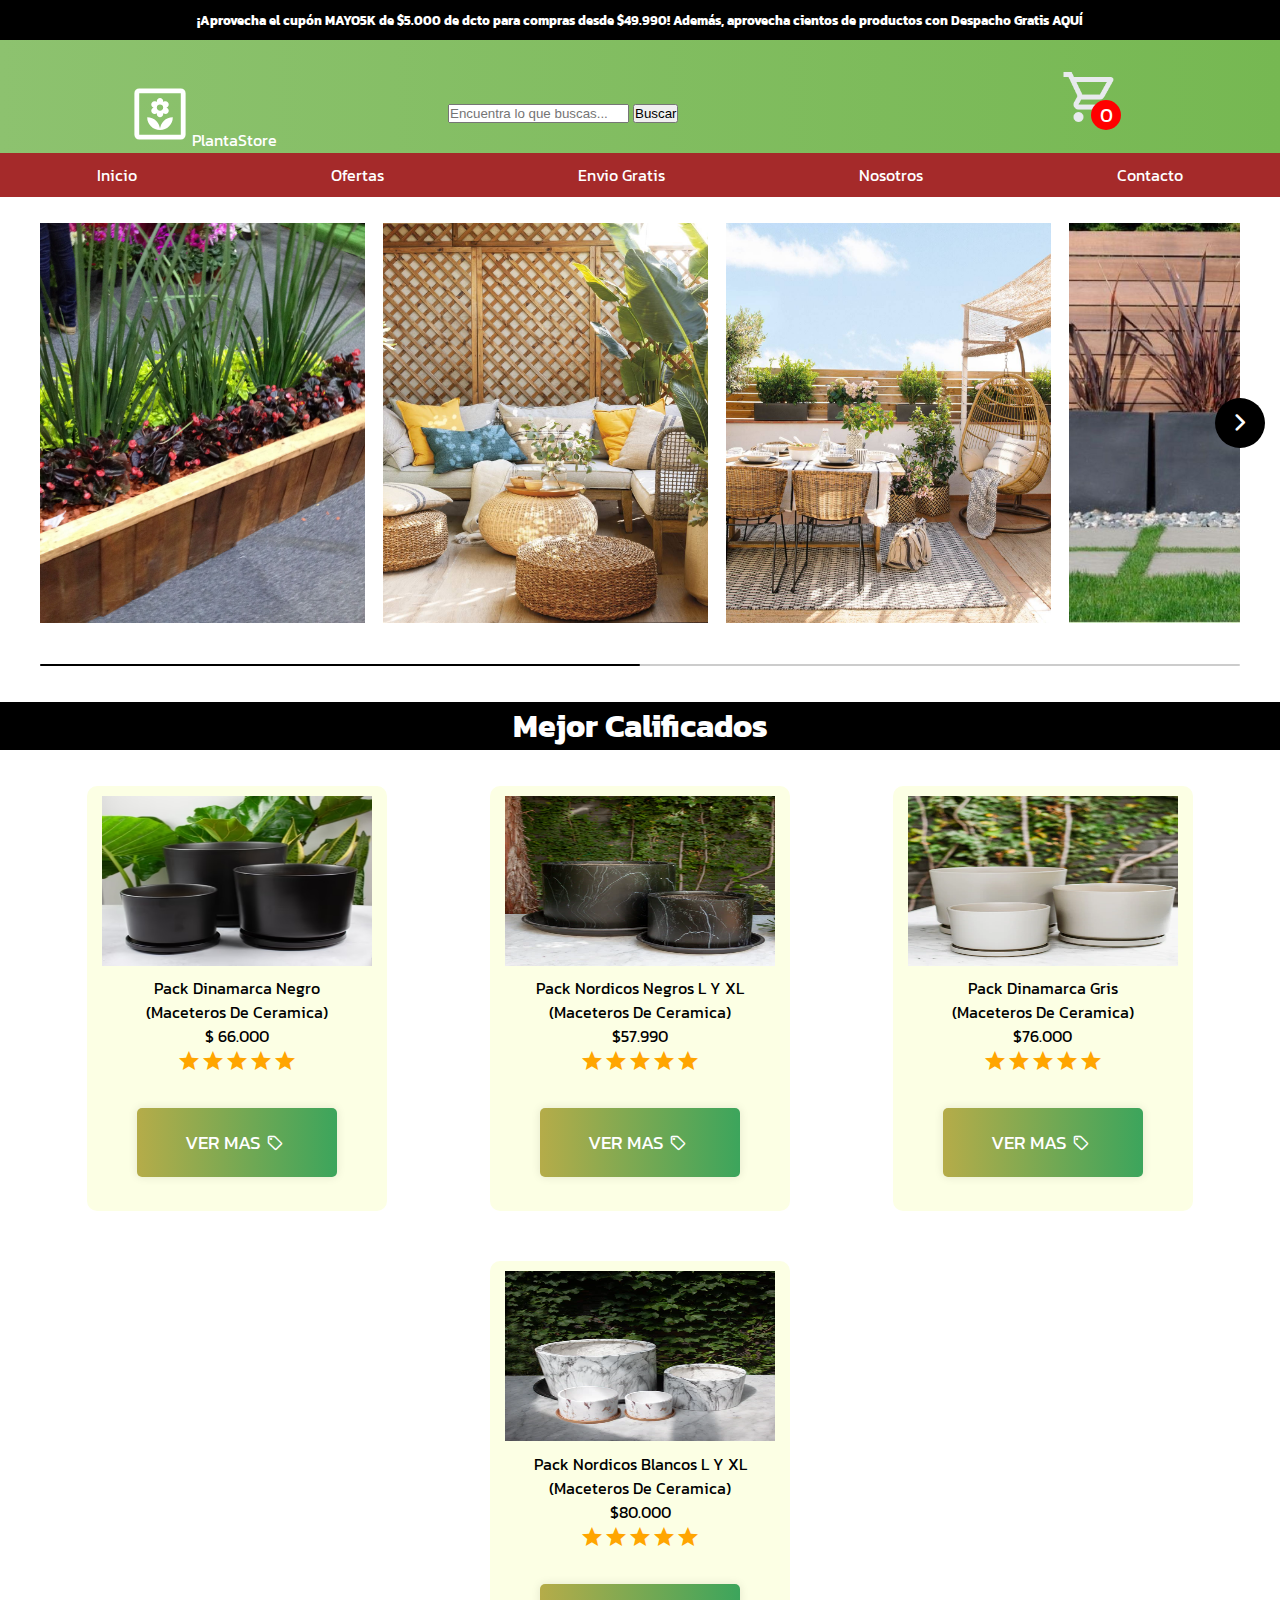
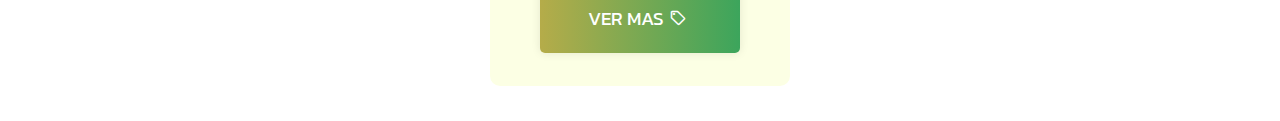
<file: PruebaWeb2Plantas/index.html>
<!DOCTYPE html>
<html lang="en">
    <!-- link para iconos google fonts -->
<link rel="stylesheet" href="https://fonts.googleapis.com/css2?family=Material+Symbols+Outlined:opsz,wght,FILL,GRAD@20..48,100..700,0..1,-50..200" />
<!-- link para carrusel -->
<link rel="stylesheet"href="https://fonts.googleapis.com/css2?family=Material+Symbols+Rounded:opsz,wght,FILL,GRAD@48,400,0,0"/>
<head>
    <meta charset="UTF-8">
    <meta name="viewport" content="width=device-width, initial-scale=1.0">
    <title>Prueba web 2</title>
    <link rel="stylesheet" href="style.css">

</head>
<body class="showcart">
    <div class="anuncios">
        <a href="#"><h5>¡Aprovecha el cupón MAYO5K de $5.000 de dcto para compras desde $49.990! Además, aprovecha cientos de productos con Despacho Gratis AQUÍ</h5></a>
    </div>
    <nav>

    <div class="LogoWhitSearch">
        <div class="Logo">
            <a href="#"><img src="img/logo.png" alt="platalogo">PlantaStore</a>
        </div>

        <div class="search">
            <form>
                <input type="text" placeholder="Encuentra lo que buscas...">
                <button type="submit">Buscar</button>
            </form>
        </div>
        <!-- carrito de compra -->
    <div class="container">
        <header>
            <div class="icono-carrito">
                <img src="img\shopping_cart_24dp_FILL0_wght400_GRAD0_opsz24.png" alt="carrito de compra">
                <span>0</span>
            </div>
        </header>
        </div>
    </div>
    <!-- carrito de compra -->
    <div>
    <div class="cartatab hidden">
        <h1>Carrito De Compra</h1>
        <div class="listacarrito">
            <div class="item-carrito">
                <div class="imagen">
                        <img src="img\IMG_0523.avif" alt="macetero1">
                    </div>
                    <div class="nombreproducto"> 
                        Pack Dinamarca Negro
                    </div>
                    <div class="precio">
                        $66.000
                    </div>
                    <div class="cantidad">
                        <span class="quitar">&lt;</span>
                        <span>0</span>
                        <span class="agregar">></span>
                </div>
            </div>
            <div class="item-carrito">
                <div class="imagen">
                        <img src="img\IMG_0159_360x.webp" alt="macetero1">
                    </div>
                    <div class="nombreproducto"> 
                        Pack Nordicos Negro L y XL
                    </div>
                    <div class="precio">
                        $57.990
                    </div>
                    <div class="cantidad">
                        <span class="quitar">&lt;</span>
                        <span>0</span>
                        <span class="agregar">></span>
                </div>
            </div>
            <div class="item-carrito">
                <div class="imagen">
                        <img src="img\maceterogris.webp" alt="macetero1">
                    </div>
                    <div class="nombreproducto"> 
                        Pack Dinamarca Gris
                    </div>
                    <div class="precio">
                        $76.000
                    </div>
                    <div class="cantidad">
                        <span class="quitar">&lt;</span>
                        <span>0</span>
                        <span class="agregar">></span>
                </div>
            </div>
            <div class="item-carrito">
                <div class="imagen">
                        <img src="img\IMG_0117-Editar_360x.webp" alt="macetero1">
                    </div>
                    <div class="nombreproducto"> 
                        Pack Nordicos Blancos L y XL
                    </div>
                    <div class="precio">
                        $80.000
                    </div>
                    <div class="cantidad">
                        <span class="quitar">&lt;</span>
                        <span>0</span>
                        <span class="agregar">></span>
                </div>
            </div>
        </div>
            <div class="butn">
            <button class="cerrar">Cerrar</button>
            <a href="formulario.html" class="check">Confirmar</a>
            </div>
        </div>
    </div>
        <ul class="menu">
            <li><a href="#">Inicio</a></li>
            <li><a href="#">Ofertas</a></li>
            <li><a href="#">Envio Gratis</a></li>
            <li><a href="#">Nosotros</a></li>
            <li><a href="#">Contacto</a></li>
        </ul>
    </nav>

    <div class="container">
        <div class="slider-wrapper">
          <button id="prev-slide" class="slide-button material-symbols-rounded">
            chevron_left
          </button>
          <ul class="image-list">
            <img class="image-item" src="sliderimg/image1.jpeg" alt="img-1" />
            <img class="image-item" src="sliderimg/image2.jpg" alt="img-2" />
            <img class="image-item" src="sliderimg/image3.jpeg" alt="img-3" />
            <img class="image-item" src="sliderimg/image4.jpg" alt="img-4" />
            <img class="image-item" src="sliderimg/image5.jpg" alt="img-5" />
            <img class="image-item" src="sliderimg/image6.avif" alt="img-6" />
            <img class="image-item" src="sliderimg/image7.avif" alt="img-7" />
            <img class="image-item" src="sliderimg/image8.avif" alt="img-8" />
            <img class="image-item" src="sliderimg/image9.webp" alt="img-9" />
            <img class="image-item" src="sliderimg/image10.avif" alt="img-10" />
          </ul>
          <button id="next-slide" class="slide-button material-symbols-rounded">
            chevron_right
          </button>
        </div>
        <div class="slider-scrollbar">
          <div class="scrollbar-track">
            <div class="scrollbar-thumb"></div>
          </div>
        </div>
      </div>

    <script src="index.js"></script>




    <!-- flexbox de productos -->
    <div>    
    <h1 class="ofertas"> Mejor Calificados</h1>
    <ul class="contenedor">
        <li id="item1" class="item"><img src="img\IMG_0523.avif" alt="macetero1">
            <ul class="textproducto"> 
                <li>Pack Dinamarca Negro</li>
                <li>(Maceteros De Ceramica)</li>
                <li>$ 66.000</li>
                <li class="estrella"><span class="material-symbols-outlined">
                    grade
                    </span><span class="material-symbols-outlined">
                        grade
                        </span><span class="material-symbols-outlined">
                            grade
                            </span><span class="material-symbols-outlined">
                                grade
                                </span><span class="material-symbols-outlined">
                                    grade
                                    </span></li>
                                    <li> <a href="dinaNegro.html" class="btn">ver mas <span class="material-symbols-outlined">
                                        sell
                                        </span></a></li>
            </ul>
        </li>
        <li id="item2" class="item">
            <img src="img\IMG_0159_360x.webp" alt="macetero2">
            <ul class="textproducto"> 
                <li>Pack Nordicos Negros L Y XL</li>
                <li>(Maceteros De Ceramica)</li>
                <li>$57.990</li>
                <li class="estrella"><span class="material-symbols-outlined">
                    grade
                    </span><span class="material-symbols-outlined">
                        grade
                        </span><span class="material-symbols-outlined">
                            grade
                            </span><span class="material-symbols-outlined">
                                grade
                                </span><span class="material-symbols-outlined">
                                    grade
                                    </span></li>
                                    <li> <a href="nordiNegro.html" class="btn">ver mas <span class="material-symbols-outlined">
                                        sell
                                        </span></a></li>
            </ul>
        </li>
        <li id="item3" class="item">
            <img src="img\maceterogris.webp" alt="macetero2">
            <ul class="textproducto"> 
                <li>Pack Dinamarca Gris</li>
                <li>(Maceteros De Ceramica)</li>
                <li>$76.000</li>
                <li class="estrella"><span class="material-symbols-outlined">
                    grade
                    </span><span class="material-symbols-outlined">
                        grade
                        </span><span class="material-symbols-outlined">
                            grade
                            </span><span class="material-symbols-outlined">
                                grade
                                </span><span class="material-symbols-outlined">
                                    grade
                                    </span></li>
                                    <li> <a href="dinagris.html" class="btn">ver mas <span class="material-symbols-outlined">
                                        sell
                                        </span></a></li>                             
            </ul>
        </li>
        <li id="item4" class="item">
            <img src="img\IMG_0117-Editar_360x.webp" alt="macetero2">
            <ul class="textproducto"> 
                <li>Pack Nordicos Blancos L Y XL</li>
                <li>(Maceteros De Ceramica)</li>
                <li> $80.000</li>
                <li class="estrella"><span class="material-symbols-outlined">
                    grade
                    </span><span class="material-symbols-outlined">
                        grade
                        </span><span class="material-symbols-outlined">
                            grade
                            </span><span class="material-symbols-outlined">
                                grade
                                </span><span class="material-symbols-outlined">
                                    grade
                                    </span></li>
                                    <li> <a href="nordiBlanco.html" class="btn">ver mas <span class="material-symbols-outlined">
                                        sell
                                        </span></a></li>
            </ul>
        </li>
    </ul>
    </div>
    <script src="jsdecarro.js"></script>
</body>
</html>
</file>
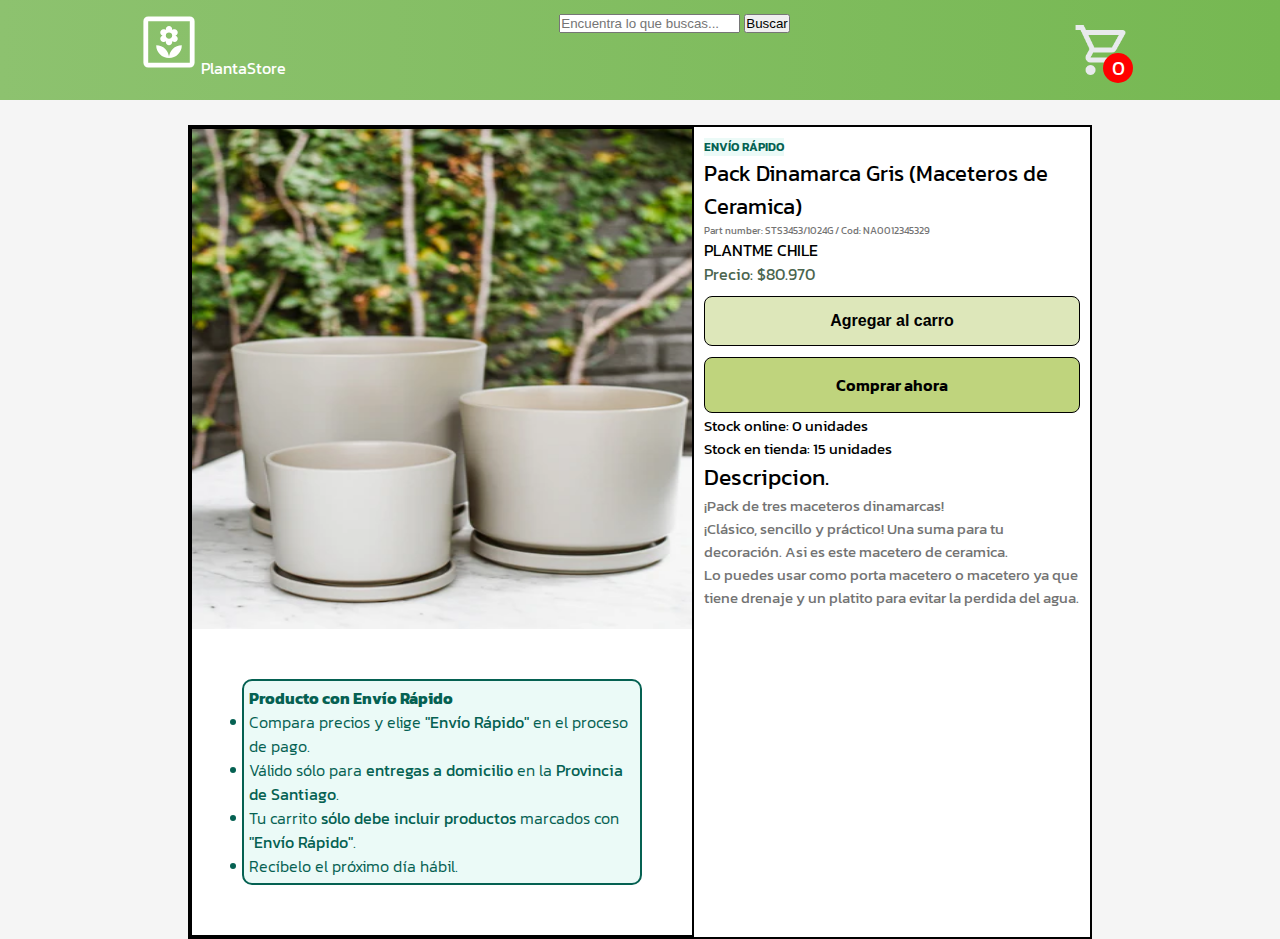
<file: PruebaWeb2Plantas/dinagris.html>
<!DOCTYPE html>
<html lang="en">
<head>
    <meta charset="UTF-8">
    <meta name="viewport" content="width=device-width, initial-scale=1.0">
    <link rel="stylesheet" href="vistaprodu.css">
    <title>Dinamarca Gris</title>
</head>
<body>
    <div class="LogoWhitSearch">
        <div class="Logo">
            <a href="index.html"><img src="img/logo.png" alt="platalogo">PlantaStore</a>
        </div>

        <div class="search">
            <form>
                <input type="text" placeholder="Encuentra lo que buscas...">
                <button type="submit">Buscar</button>
            </form>
        </div>
        <!-- carrito de compra -->
    <div class="container">
        <header>
            <div class="icono-carrito">
                <img src="img\shopping_cart_24dp_FILL0_wght400_GRAD0_opsz24.png" alt="carrito de compra">
                <span>0</span>
            </div>
        </header>
        </div>
    </div>
            <!-- carrito de compra -->
    <div>
        <div class="cartatab hidden">
            <h1>Carrito De Compra</h1>
            <div class="listacarrito">
                <div class="item-carrito">
                    <div class="imagen">
                            <img src="img\IMG_0523.avif" alt="macetero1">
                        </div>
                        <div class="nombreproducto"> 
                            Pack Dinamarca Negro
                        </div>
                        <div class="precio">
                            $66.000
                        </div>
                        <div class="cantidad">
                            <span class="quitar">&lt;</span>
                            <span>0</span>
                            <span class="agregar">></span>
                    </div>
                </div>
                <div class="item-carrito">
                    <div class="imagen">
                            <img src="img\IMG_0159_360x.webp" alt="macetero1">
                        </div>
                        <div class="nombreproducto"> 
                            Pack Nordicos Negro L y XL
                        </div>
                        <div class="precio">
                            $57.990
                        </div>
                        <div class="cantidad">
                            <span class="quitar">&lt;</span>
                            <span>0</span>
                            <span class="agregar">></span>
                    </div>
                </div>
                <div class="item-carrito">
                    <div class="imagen">
                            <img src="img\maceterogris.webp" alt="macetero1">
                        </div>
                        <div class="nombreproducto"> 
                            Pack Dinamarca Gris
                        </div>
                        <div class="precio">
                            $76.000
                        </div>
                        <div class="cantidad">
                            <span class="quitar">&lt;</span>
                            <span>0</span>
                            <span class="agregar">></span>
                    </div>
                </div>
                <div class="item-carrito">
                    <div class="imagen">
                            <img src="img\IMG_0117-Editar_360x.webp" alt="macetero1">
                        </div>
                        <div class="nombreproducto"> 
                            Pack Nordicos Blancos L y XL
                        </div>
                        <div class="precio">
                            $80.000
                        </div>
                        <div class="cantidad">
                            <span class="quitar">&lt;</span>
                            <span>0</span>
                            <span class="agregar">></span>
                    </div>
                </div>
            </div>
                <div class="butn">
                <button class="cerrar">Cerrar</button>
                <a href="formulario.html" class="check">Confirmar</a>
                </div>
            </div>
        </div>

<!-- Descripcion -->

<div class="Cube">

    <div class="imganddelivery">
        <img src="img/maceterogris.webp" alt="DinamarcaNegro">
            <div class="enviorapido">
                <strong>Producto con Envío Rápido</strong>
                <li>Compara precios y elige <strong>"Envío Rápido"</strong> en el proceso de pago.</li>
                <li>Válido sólo para <strong>entregas a domicilio</strong> en la <strong>Provincia de Santiago</strong>.</li>
                <li>Tu carrito <strong>sólo debe incluir productos</strong> marcados con <strong>"Envío Rápido"</strong>.</li>
                <li>Recíbelo el próximo día hábil.</li>
            </div>
    </div>

    <div class="informacion">
        <div class="sub">
            <p>ENVÍO RÁPIDO</p>
        </div>
        <div class="titulo">
            <p>Pack Dinamarca Gris (Maceteros de Ceramica)</p>
        </div>
        <div class="codigo">
            <p>Part number: STS3453/1024G / Cod: NA0012345329</p>
        </div>
        <div class="marca">
            <p>PLANTME CHILE</p>
        </div>
        <div class="valores">
            <p>Precio: $80.970</p>
        </div>
        <div class="botones">
            <button class="botonagregar">
                Agregar al carro
            </button>
            <a href="formulario.html" class="botoncomprar">Comprar ahora</a>
        </div>
        <div class="stock">
            <p>Stock online: 0 unidades</p>
            <p>Stock en tienda: 15 unidades</p>
        </div>
        <div class="descripciones">
            <p>Descripcion.</p>
        </div>
        <div class="subdescripciones">
            <p>¡Pack de tres maceteros dinamarcas!</p>
            <p>¡Clásico, sencillo y práctico! Una suma para tu decoración. Asi es este macetero de ceramica.</p>
            <p>Lo puedes usar como porta macetero o macetero ya que tiene drenaje y un platito para evitar la perdida del agua.</p>
        </div>
    </div>
</div>

    <script src="jsdecarro.js"></script>
</body>
</html>
</file>
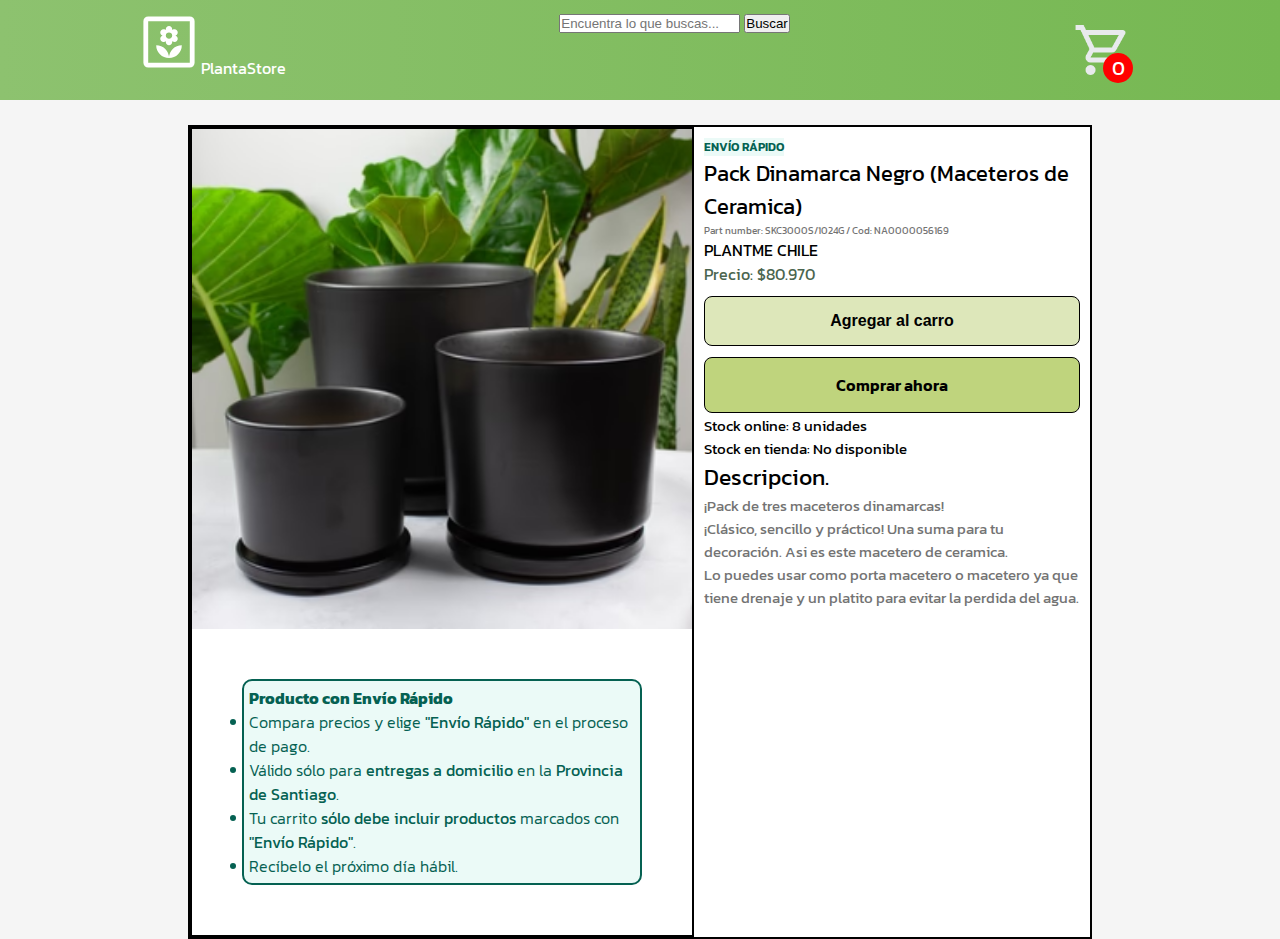
<file: PruebaWeb2Plantas/dinaNegro.html>
<!DOCTYPE html>
<html lang="en">
<head>
    <meta charset="UTF-8">
    <meta name="viewport" content="width=device-width, initial-scale=1.0">
    <link rel="stylesheet" href="vistaprodu.css">
    <title>Dinamarca Negro</title>
</head>
<body>
    <div class="LogoWhitSearch">
        <div class="Logo">
            <a href="index.html"><img src="img/logo.png" alt="platalogo">PlantaStore</a>
        </div>

        <div class="search">
            <form>
                <input type="text" placeholder="Encuentra lo que buscas...">
                <button type="submit">Buscar</button>
            </form>
        </div>
        <!-- carrito de compra -->
    <div class="container">
        <header>
            <div class="icono-carrito">
                <img src="img\shopping_cart_24dp_FILL0_wght400_GRAD0_opsz24.png" alt="carrito de compra">
                <span>0</span>
            </div>
        </header>
        </div>
    </div>
            <!-- carrito de compra -->
            <div>
                <div class="cartatab hidden">
                    <h1>Carrito De Compra</h1>
                    <div class="listacarrito">
                        <div class="item-carrito">
                            <div class="imagen">
                                    <img src="img\IMG_0523.avif" alt="macetero1">
                                </div>
                                <div class="nombreproducto"> 
                                    Pack Dinamarca Negro
                                </div>
                                <div class="precio">
                                    $66.000
                                </div>
                                <div class="cantidad">
                                    <span class="quitar">&lt;</span>
                                    <span>0</span>
                                    <span class="agregar">></span>
                            </div>
                        </div>
                        <div class="item-carrito">
                            <div class="imagen">
                                    <img src="img\IMG_0159_360x.webp" alt="macetero1">
                                </div>
                                <div class="nombreproducto"> 
                                    Pack Nordicos Negro L y XL
                                </div>
                                <div class="precio">
                                    $57.990
                                </div>
                                <div class="cantidad">
                                    <span class="quitar">&lt;</span>
                                    <span>0</span>
                                    <span class="agregar">></span>
                            </div>
                        </div>
                        <div class="item-carrito">
                            <div class="imagen">
                                    <img src="img\maceterogris.webp" alt="macetero1">
                                </div>
                                <div class="nombreproducto"> 
                                    Pack Dinamarca Gris
                                </div>
                                <div class="precio">
                                    $76.000
                                </div>
                                <div class="cantidad">
                                    <span class="quitar">&lt;</span>
                                    <span>0</span>
                                    <span class="agregar">></span>
                            </div>
                        </div>
                        <div class="item-carrito">
                            <div class="imagen">
                                    <img src="img\IMG_0117-Editar_360x.webp" alt="macetero1">
                                </div>
                                <div class="nombreproducto"> 
                                    Pack Nordicos Blancos L y XL
                                </div>
                                <div class="precio">
                                    $80.000
                                </div>
                                <div class="cantidad">
                                    <span class="quitar">&lt;</span>
                                    <span>0</span>
                                    <span class="agregar">></span>
                            </div>
                        </div>
                    </div>
                        <div class="butn">
                        <button class="cerrar">Cerrar</button>
                        <a href="formulario.html" class="check">Confirmar</a>
                        </div>
                    </div>
                </div>
    
<!-- Descripcion -->

<div class="Cube">

    <div class="imganddelivery">
        <img src="img/IMG_0523.avif" alt="DinamarcaNegro">
            <div class="enviorapido">
                <strong>Producto con Envío Rápido</strong>
                <li>Compara precios y elige <strong>"Envío Rápido"</strong> en el proceso de pago.</li>
                <li>Válido sólo para <strong>entregas a domicilio</strong> en la <strong>Provincia de Santiago</strong>.</li>
                <li>Tu carrito <strong>sólo debe incluir productos</strong> marcados con <strong>"Envío Rápido"</strong>.</li>
                <li>Recíbelo el próximo día hábil.</li>
            </div>
    </div>

    <div class="informacion">
        <div class="sub">
            <p>ENVÍO RÁPIDO</p>
        </div>
        <div class="titulo">
            <p>Pack Dinamarca Negro (Maceteros de Ceramica)</p>
        </div>
        <div class="codigo">
            <p>Part number: SKC3000S/1024G / Cod: NA0000056169</p>
        </div>
        <div class="marca">
            <p>PLANTME CHILE</p>
        </div>
        <div class="valores">
            <p>Precio: $80.970</p>
        </div>
        <div class="botones">
            <button class="botonagregar">
                Agregar al carro
            </button>
            <a href="formulario.html" class="botoncomprar">Comprar ahora</a>
        </div>
        <div class="stock">
            <p>Stock online: 8 unidades</p>
            <p>Stock en tienda: No disponible</p>
        </div>
        <div class="descripciones">
            <p>Descripcion.</p>
        </div>
        <div class="subdescripciones">
            <p>¡Pack de tres maceteros dinamarcas!</p>
            <p>¡Clásico, sencillo y práctico!  Una suma para tu decoración.  Asi es este macetero de ceramica.</p>
            <p>Lo puedes usar como porta macetero o macetero ya que tiene drenaje y un platito para evitar la perdida del agua.</p>
        </div>
    </div>
</div>
    <script src="jsdecarro.js"></script>
    
</body>
</html>
</file>
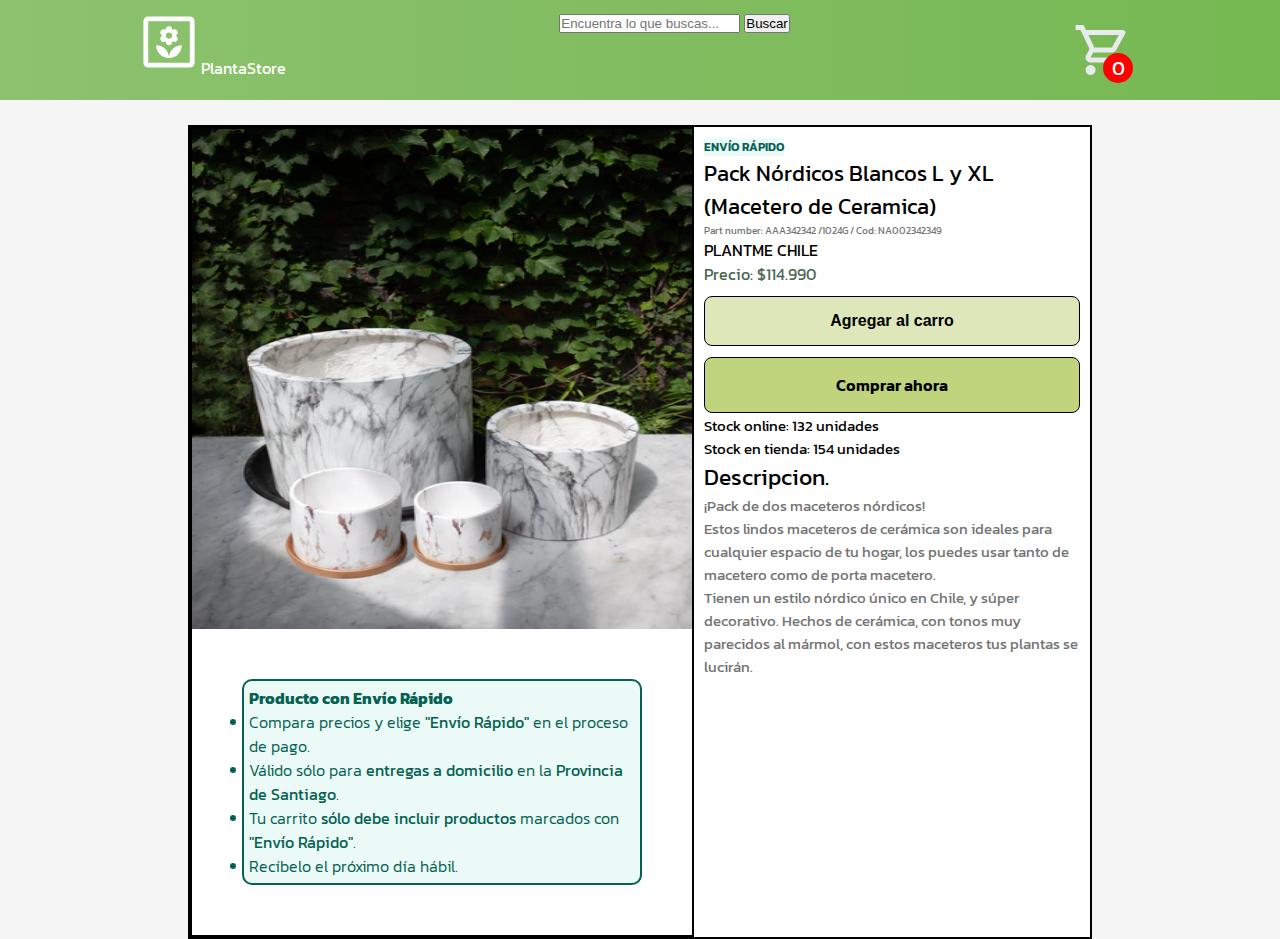
<file: PruebaWeb2Plantas/nordiBlanco.html>
<!DOCTYPE html>
<html lang="en">
<head>
    <meta charset="UTF-8">
    <meta name="viewport" content="width=device-width, initial-scale=1.0">
    <link rel="stylesheet" href="vistaprodu.css">
    <title>Nordico Blanco</title>
</head>
<body>
    <div class="LogoWhitSearch">
        <div class="Logo">
            <a href="index.html"><img src="img/logo.png" alt="platalogo">PlantaStore</a>
        </div>

        <div class="search">
            <form>
                <input type="text" placeholder="Encuentra lo que buscas...">
                <button type="submit">Buscar</button>
            </form>
        </div>
        <!-- carrito de compra -->
    <div class="container">
        <header>
            <div class="icono-carrito">
                <img src="img\shopping_cart_24dp_FILL0_wght400_GRAD0_opsz24.png" alt="carrito de compra">
                <span>0</span>
            </div>
        </header>
        </div>
    </div>
            <!-- carrito de compra -->
            <div>
                <div class="cartatab hidden">
                    <h1>Carrito De Compra</h1>
                    <div class="listacarrito">
                        <div class="item-carrito">
                            <div class="imagen">
                                    <img src="img\IMG_0523.avif" alt="macetero1">
                                </div>
                                <div class="nombreproducto"> 
                                    Pack Dinamarca Negro
                                </div>
                                <div class="precio">
                                    $66.000
                                </div>
                                <div class="cantidad">
                                    <span class="quitar">&lt;</span>
                                    <span>0</span>
                                    <span class="agregar">></span>
                            </div>
                        </div>
                        <div class="item-carrito">
                            <div class="imagen">
                                    <img src="img\IMG_0159_360x.webp" alt="macetero1">
                                </div>
                                <div class="nombreproducto"> 
                                    Pack Nordicos Negro L y XL
                                </div>
                                <div class="precio">
                                    $57.990
                                </div>
                                <div class="cantidad">
                                    <span class="quitar">&lt;</span>
                                    <span>0</span>
                                    <span class="agregar">></span>
                            </div>
                        </div>
                        <div class="item-carrito">
                            <div class="imagen">
                                    <img src="img\maceterogris.webp" alt="macetero1">
                                </div>
                                <div class="nombreproducto"> 
                                    Pack Dinamarca Gris
                                </div>
                                <div class="precio">
                                    $76.000
                                </div>
                                <div class="cantidad">
                                    <span class="quitar">&lt;</span>
                                    <span>0</span>
                                    <span class="agregar">></span>
                            </div>
                        </div>
                        <div class="item-carrito">
                            <div class="imagen">
                                    <img src="img\IMG_0117-Editar_360x.webp" alt="macetero1">
                                </div>
                                <div class="nombreproducto"> 
                                    Pack Nordicos Blancos L y XL
                                </div>
                                <div class="precio">
                                    $80.000
                                </div>
                                <div class="cantidad">
                                    <span class="quitar">&lt;</span>
                                    <span>0</span>
                                    <span class="agregar">></span>
                            </div>
                        </div>
                    </div>
                        <div class="butn">
                        <button class="cerrar">Cerrar</button>
                        <a href="formulario.html" class="check">Confirmar</a>
                        </div>
                    </div>
                </div>

<!-- Descripcion -->

<div class="Cube">

    <div class="imganddelivery">
        <img src="img/IMG_0117-Editar_360x.webp" alt="DinamarcaNegro">
            <div class="enviorapido">
                <strong>Producto con Envío Rápido</strong>
                <li>Compara precios y elige <strong>"Envío Rápido"</strong> en el proceso de pago.</li>
                <li>Válido sólo para <strong>entregas a domicilio</strong> en la <strong>Provincia de Santiago</strong>.</li>
                <li>Tu carrito <strong>sólo debe incluir productos</strong> marcados con <strong>"Envío Rápido"</strong>.</li>
                <li>Recíbelo el próximo día hábil.</li>
            </div>
    </div>

    <div class="informacion">
        <div class="sub">
            <p>ENVÍO RÁPIDO</p>
        </div>
        <div class="titulo">
            <p>Pack Nórdicos Blancos L y XL (Macetero de Ceramica)</p>
        </div>
        <div class="codigo">
            <p>Part number: AAA342342   /1024G / Cod: NA002342349</p>
        </div>
        <div class="marca">
            <p>PLANTME CHILE</p>
        </div>
        <div class="valores">
            <p>Precio: $114.990</p>
        </div>
        <div class="botones">
            <button class="botonagregar">
                Agregar al carro
            </button>
            <a href="formulario.html" class="botoncomprar">Comprar ahora</a>
        </div>
        <div class="stock">
            <p>Stock online: 132 unidades</p>
            <p>Stock en tienda: 154 unidades</p>
        </div>
        <div class="descripciones">
            <p>Descripcion.</p>
        </div>
        <div class="subdescripciones">
            <p>¡Pack de dos maceteros nórdicos!</p>
            <p>Estos lindos maceteros de cerámica son ideales para cualquier espacio de tu hogar, los puedes usar tanto de macetero como de porta macetero.</p>
            <p>Tienen un estilo nórdico único en Chile, y súper decorativo. Hechos de cerámica, con tonos muy parecidos al mármol, con estos maceteros tus plantas se lucirán.</p>
        </div>
    </div>
</div>

    <script src="jsdecarro.js"></script>
</body>
</html>
</file>
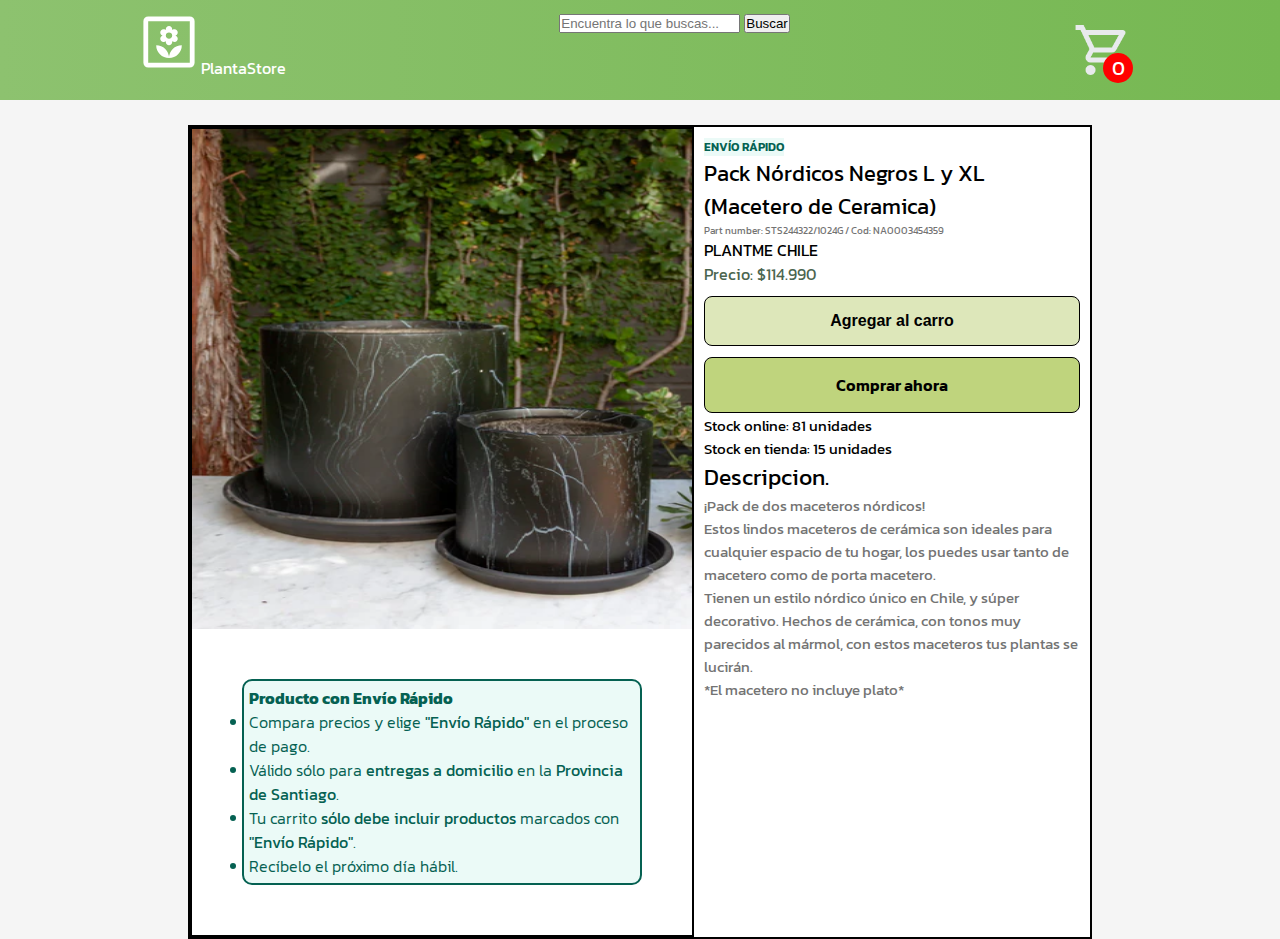
<file: PruebaWeb2Plantas/nordiNegro.html>
<!DOCTYPE html>
<html lang="en">
<head>
    <meta charset="UTF-8">
    <meta name="viewport" content="width=device-width, initial-scale=1.0">
    <link rel="stylesheet" href="vistaprodu.css">
    <title>Nordico Negro</title>
</head>
<body>
    <div class="LogoWhitSearch">
        <div class="Logo">
            <a href="index.html"><img src="img/logo.png" alt="platalogo">PlantaStore</a>
        </div>

        <div class="search">
            <form>
                <input type="text" placeholder="Encuentra lo que buscas...">
                <button type="submit">Buscar</button>
            </form>
        </div>
        <!-- carrito de compra -->
    <div class="container">
        <header>
            <div class="icono-carrito">
                <img src="img\shopping_cart_24dp_FILL0_wght400_GRAD0_opsz24.png" alt="carrito de compra">
                <span>0</span>
            </div>
        </header>
        </div>
    </div>
            <!-- carrito de compra -->
            <div>
                <div class="cartatab hidden">
                    <h1>Carrito De Compra</h1>
                    <div class="listacarrito">
                        <div class="item-carrito">
                            <div class="imagen">
                                    <img src="img\IMG_0523.avif" alt="macetero1">
                                </div>
                                <div class="nombreproducto"> 
                                    Pack Dinamarca Negro
                                </div>
                                <div class="precio">
                                    $66.000
                                </div>
                                <div class="cantidad">
                                    <span class="quitar">&lt;</span>
                                    <span>0</span>
                                    <span class="agregar">></span>
                            </div>
                        </div>
                        <div class="item-carrito">
                            <div class="imagen">
                                    <img src="img\IMG_0159_360x.webp" alt="macetero1">
                                </div>
                                <div class="nombreproducto"> 
                                    Pack Nordicos Negro L y XL
                                </div>
                                <div class="precio">
                                    $57.990
                                </div>
                                <div class="cantidad">
                                    <span class="quitar">&lt;</span>
                                    <span>0</span>
                                    <span class="agregar">></span>
                            </div>
                        </div>
                        <div class="item-carrito">
                            <div class="imagen">
                                    <img src="img\maceterogris.webp" alt="macetero1">
                                </div>
                                <div class="nombreproducto"> 
                                    Pack Dinamarca Gris
                                </div>
                                <div class="precio">
                                    $76.000
                                </div>
                                <div class="cantidad">
                                    <span class="quitar">&lt;</span>
                                    <span>0</span>
                                    <span class="agregar">></span>
                            </div>
                        </div>
                        <div class="item-carrito">
                            <div class="imagen">
                                    <img src="img\IMG_0117-Editar_360x.webp" alt="macetero1">
                                </div>
                                <div class="nombreproducto"> 
                                    Pack Nordicos Blancos L y XL
                                </div>
                                <div class="precio">
                                    $80.000
                                </div>
                                <div class="cantidad">
                                    <span class="quitar">&lt;</span>
                                    <span>0</span>
                                    <span class="agregar">></span>
                            </div>
                        </div>
                    </div>
                        <div class="butn">
                        <button class="cerrar">Cerrar</button>
                        <a href="formulario.html" class="check">Confirmar</a>
                        </div>
                    </div>
                </div>
    
<!-- Descripcion -->

<div class="Cube">

    <div class="imganddelivery">
        <img src="img/IMG_0159_360x.webp" alt="DinamarcaNegro">
            <div class="enviorapido">
                <strong>Producto con Envío Rápido</strong>
                <li>Compara precios y elige <strong>"Envío Rápido"</strong> en el proceso de pago.</li>
                <li>Válido sólo para <strong>entregas a domicilio</strong> en la <strong>Provincia de Santiago</strong>.</li>
                <li>Tu carrito <strong>sólo debe incluir productos</strong> marcados con <strong>"Envío Rápido"</strong>.</li>
                <li>Recíbelo el próximo día hábil.</li>
            </div>
    </div>

    <div class="informacion">
        <div class="sub">
            <p>ENVÍO RÁPIDO</p>
        </div>
        <div class="titulo">
            <p>Pack Nórdicos Negros L y XL (Macetero de Ceramica)</p>
        </div>
        <div class="codigo">
            <p>Part number: STS244322/1024G / Cod: NA0003454359</p>
        </div>
        <div class="marca">
            <p>PLANTME CHILE</p>
        </div>
        <div class="valores">
            <p>Precio: $114.990</p>
        </div>
        <div class="botones">
            <button class="botonagregar">
                Agregar al carro
            </button>
            <a href="formulario.html" class="botoncomprar">Comprar ahora</a>
        </div>
        <div class="stock">
            <p>Stock online: 81 unidades</p>
            <p>Stock en tienda: 15 unidades</p>
        </div>
        <div class="descripciones">
            <p>Descripcion.</p>
        </div>
        <div class="subdescripciones">
            <p>¡Pack de dos maceteros nórdicos!</p>
            <p>Estos lindos maceteros de cerámica son ideales para cualquier espacio de tu hogar, los puedes usar tanto de macetero como de porta macetero.</p>
            <p>Tienen un estilo nórdico único en Chile, y súper decorativo. Hechos de cerámica, con tonos muy parecidos al mármol, con estos maceteros tus plantas se lucirán.</p>
            <p>*El macetero no incluye plato*</p>
        </div>
    </div>
</div>

    <script src="jsdecarro.js"></script>
</body>
</html>
</file>
<file: PruebaWeb2Plantas/style.css>
/* formato del texto */
@import url('https://fonts.googleapis.com/css2?family=Fjalla+One&family=Heebo:wght@100..900&family=Kanit:ital,wght@0,100;0,200;0,300;0,400;0,500;0,600;0,700;0,800;0,900;1,100;1,200;1,300;1,400;1,500;1,600;1,700;1,800;1,900&family=Quicksand:wght@300..700&display=swap');
@import url('https://fonts.googleapis.com/css2?family=Fjalla+One&family=Heebo:wght@100..900&family=Kanit:ital,wght@0,100;0,200;0,300;0,400;0,500;0,600;0,700;0,800;0,900;1,100;1,200;1,300;1,400;1,500;1,600;1,700;1,800;1,900&family=M+PLUS+Rounded+1c&family=Quicksand:wght@300..700&display=swap');
*{

    margin: 0;
    padding: 0;
}

body {
    font-family: "Kanit", sans-serif;
    margin: 0%;
}

.anuncios {
    display: flex;
    justify-content: center;
    background-color: black;
}

.anuncios h5{
    color: white;
    margin: 10px;
}

.anuncios a{
    text-decoration: none;
    
}

nav .LogoWhitSearch {
    display: flex;
    justify-content: space-between;
    background: #76b852;  /* fallback for old browsers */
    background: -webkit-linear-gradient(to right, #8DC26F, #76b852);  /* Chrome 10-25, Safari 5.1-6 */
    background: linear-gradient(to right, #8DC26F, #76b852); /* W3C, IE 10+/ Edge, Firefox 16+, Chrome 26+, Opera 12+, Safari 7+ */    
}

.LogoWhitSearch {
    display: flex;
    justify-content: space-between;
    background: #76b852;  /* fallback for old browsers */
    background: -webkit-linear-gradient(to right, #8DC26F, #76b852);  /* Chrome 10-25, Safari 5.1-6 */
    background: linear-gradient(to right, #8DC26F, #76b852); /* W3C, IE 10+/ Edge, Firefox 16+, Chrome 26+, Opera 12+, Safari 7+ */    
}

.LogoWhitSearch a{
    text-decoration: none;
    color: white;
}

.LogoWhitSearch .Logo{
    position: absolute;
    top: 8%;
    left: 10%;
    margin: 10px 0px 10px 0px;
}

.LogoWhitSearch .search{
    position: absolute;
    top: 10%;
    left: 35%;
    justify-content: center;
    justify-self: center;
    align-items: center;
    margin: 10px 0px 10px 0px;
}

.menu {
    display: flex;
    justify-content: space-around;
    background-color: brown;
    margin: 0%;
}

.menu li{
    margin: 10px 0px 10px 0px;
    list-style-type: none;
}

.menu a{
    text-decoration: none;
    color: white;
}

.ofertas {
    display: flex;
    justify-content: center;
    background-color: black;
    color: white;
}
/* productos css */

.contenedor{
    list-style: none;
    display: flex;
    flex-direction: row;
    justify-content: space-evenly;
    align-items: center;
    flex-wrap: wrap;
    margin: 10px;
}

.item{
    background-color: #fcffe4;
    display: flex;
    width: 300px;
    height: 425px;
    margin: 2%;
    flex-direction: column; 
    align-items: center;
    border-radius: 10px;
    cursor: pointer;
}

.item img{
    display: block;
    margin: 10px auto 20px auto;   
    width: 90%;
    height: 40%;
    justify-content: center;
    align-items: center;
    justify-self: center;
}

.textproducto{
    list-style: none;
    display: flex;
    flex-direction: column;
    justify-content: center;
    height: 50%;
    text-align: center;
}

/* estrellas */
.estrella{
  font-variation-settings:
  'FILL' 100,
  'wght' 400,
  'GRAD' 0,
  'opsz' 24;
  color: orange;
}

/* boton */

.btn{
    display: flex;
    width: 160px;
    padding: 20px;
    margin: 30px;
    font-size: larger;
    align-items: center;
    justify-content: center;
    text-align: center;
    text-decoration: none;
    text-transform: uppercase;
    color: white;
    background: #3CA55C;  
    background: -webkit-linear-gradient(to right, #B5AC49, #3CA55C);  
    background: linear-gradient(to right, #B5AC49, #3CA55C); 
    border-radius:  5px;
    box-shadow: 0 0 10px rgba(0,0,0,0.1);
    cursor: pointer;
    /* -webkit-transition-duration: 0.3s; */
}

.btn span{
    margin: 5px;
    font-size: large;
}

.btn:hover, .btn:focus, .btn:active{
    background: #3CA55C;  
    background: -webkit-linear-gradient(to right, #3CA55C, #B5AC49);  
    background: linear-gradient(to right, #3CA55C, #B5AC49); 
    -webkit-transform: scale(1.1);
    transform: scale(1.1);
}

header{
    display: flex;
    text-align: center;
    justify-content: space-between;
    align-items: center;
}

.icono-carrito{
    display: flex;
    position: relative;
    left: 85%;
    margin: 1px;

}

.icono-carrito img{
    width: 60px;
    height: 60px;
    top: 0;
    position: relative;
    display: flex;
    align-items: end;
    cursor: pointer;
}

.icono-carrito span{
    display: flex;
    width: 30px;
    height: 30px;
    font-size: 20px;
    color: white;
    background-color: red;
    justify-content: center;
    text-align: center;
    align-items: center;
    border-radius:50%;
    position: absolute;
    top : 55%;
    right: 0;
}

.cartatab h1{
    font-family: "M PLUS Rounded 1c", sans-serif;
    font-size: xx-large;
    color: white;
    text-align: start;
    justify-content: space-between;
    background-color: #3d8613ef;
    margin: 0;
    padding: 10px 15px;
}


.cartatab{
    font-family: "M PLUS Rounded 1c", sans-serif;
    width: 500px;
    height: 100vh;
    font-size: large;
    color: white;
    text-align: center;
    background-color: #3d8613ef;   
    position: fixed;
    top: 0;
    right: 0;
    bottom: 0;
    inset: 0 0px 0 auto;
    display: grid;
    grid-template-rows: 70px 1fr 70px;
}

.hidden{
    display: none;
} 

.cartatab .butn {
    display: grid;
    grid-template-columns: repeat(2, 1fr);
    border: 1px solid white;
    gap: 10px; /* Añadir un espacio entre los botones */
    justify-items: center; /* Centramos los elementos dentro de las celdas */
    align-items: center; /* Centramos verticalmente */
}

.cartatab .butn button, 
.cartatab .butn a {
    font-family: "M PLUS Rounded 1c", sans-serif;
    font-size: larger;
    color: white;
    background-color: #367512;
    border: none;
    cursor: pointer;
    text-decoration: none; 
    display: inline-block; 
    padding: 10px 20px; 
    border-radius: 5px; 
}

.cartatab .butn button:hover,
.cartatab .butn a:hover {
    background-color: #285610; 
}

.cartatab .listacarrito .item-carrito img{
    width: 60px;
    height: 60px;
    border-radius: 150%;
    padding: 5px;
}

.cartatab .listacarrito .item-carrito{
    color: black;
    display: grid;
    grid-template-columns: 70px 150px 50px 1fr;
    gap: 10px;
    text-align: center;
    align-items: center;
}


.listacarrito .cantidad span{
    display: inline-block;
    width: 25px;
    height: 25px;
    background: white;
    color: gray;
    border-radius: 50%;
    cursor: pointer;
}

.listacarrito .cantidad span:nth-child(2){
    background: transparent;
    color: white;   
}

.listacarrito .item-carrito:nth-child(even){
    background-color: #367512;
}

.listacarrito{
    overflow: auto;
}
.listacarrito::-webkit-scrollbar{
    width: 0;
}

/* Slider */

.container {
    padding: 2% 0;
    max-width: 1200px;
    width: 95%;
    margin: auto;
  }

  .slider-wrapper {
    position: relative;
  }

  .slider-wrapper .slide-button {
    position: absolute;
    top: 50%;
    outline: none;
    border: none;
    height: 50px;
    width: 50px;
    z-index: 5;
    color: #fff;
    display: flex;
    cursor: pointer;
    font-size: 2.2rem;
    background: #000;
    align-items: center;
    justify-content: center;
    border-radius: 50%;
    transform: translateY(-50%);
  }

  .slider-wrapper .slide-button:hover {
    background: #404040;
  }

  .slider-wrapper .slide-button#prev-slide {
    left: -25px;
    display: none;
  }

  .slider-wrapper .slide-button#next-slide {
    right: -25px;
  }

  .slider-wrapper .image-list {
    display: grid;
    grid-template-columns: repeat(10, 1fr);
    gap: 18px;
    font-size: 0;
    list-style: none;
    margin-bottom: 30px;
    overflow-x: auto;
    scrollbar-width: none;
  }

  .slider-wrapper .image-list::-webkit-scrollbar {
    display: none;
  }

  .slider-wrapper .image-list .image-item {
    width: 325px;
    height: 400px;
    object-fit: cover;
  }

  .container .slider-scrollbar {
    height: 24px;
    width: 100%;
    display: flex;
    align-items: center;
  }

  .slider-scrollbar .scrollbar-track {
    background: #ccc;
    width: 100%;
    height: 2px;
    display: flex;
    align-items: center;
    border-radius: 4px;
    position: relative;
  }

  .slider-scrollbar:hover .scrollbar-track {
    height: 4px;
  }

  .slider-scrollbar .scrollbar-thumb {
    position: absolute;
    background: #000;
    top: 0;
    bottom: 0;
    width: 50%;
    height: 100%;
    cursor: grab;
    border-radius: inherit;
  }

  .slider-scrollbar .scrollbar-thumb:active {
    cursor: grabbing;
    height: 8px;
    top: -2px;
  }

  .slider-scrollbar .scrollbar-thumb::after {
    content: "";
    position: absolute;
    left: 0;
    right: 0;
    top: -10px;
    bottom: -10px;
  }
  .cartatab {
    z-index: 2;
}

.slider-wrapper {
    z-index: 1; 
}
</file>
<file: PruebaWeb2Plantas/vistaprodu.css>
@import url('https://fonts.googleapis.com/css2?family=Fjalla+One&family=Heebo:wght@100..900&family=Kanit:ital,wght@0,100;0,200;0,300;0,400;0,500;0,600;0,700;0,800;0,900;1,100;1,200;1,300;1,400;1,500;1,600;1,700;1,800;1,900&family=Quicksand:wght@300..700&display=swap');
@import url('https://fonts.googleapis.com/css2?family=Fjalla+One&family=Heebo:wght@100..900&family=Kanit:ital,wght@0,100;0,200;0,300;0,400;0,500;0,600;0,700;0,800;0,900;1,100;1,200;1,300;1,400;1,500;1,600;1,700;1,800;1,900&family=M+PLUS+Rounded+1c&family=Quicksand:wght@300..700&display=swap');
*{
    margin: 0;
    padding: 0;
}

body {
    font-family: "Kanit", sans-serif;
    margin: 0%;
    background-color: #f5f5f5;
}

.anuncios {
    display: flex;
    justify-content: center;
    background-color: black;
}

.anuncios h5{
    color: white;
    margin: 10px;
}

.anuncios a{
    text-decoration: none;
    
}

.LogoWhitSearch {
    display: flex;
    justify-content: space-around;
    background: #76b852;  /* fallback for old browsers */
    background: -webkit-linear-gradient(to right, #8DC26F, #76b852);  /* Chrome 10-25, Safari 5.1-6 */
    background: linear-gradient(to right, #8DC26F, #76b852); /* W3C, IE 10+/ Edge, Firefox 16+, Chrome 26+, Opera 12+, Safari 7+ */    
}

.LogoWhitSearch a{
    text-decoration: none;
    color: white;
}

.LogoWhitSearch .Logo{
    margin: 10px 0px 10px 0px;
}

.LogoWhitSearch .search{
    margin: 10px 0px 10px 0px;
}

.menu {
    display: flex;
    justify-content: space-around;
    background-color: brown;
    margin: 0%;
}

.menu li{
    margin: 10px 0px 10px 0px;
    list-style-type: none;
}

.menu a{
    text-decoration: none;
    color: white;
}

.contenedor{
    list-style: none;
    display: flex;
    flex-direction: row;
    justify-content: space-evenly;
    align-items: center;
    flex-wrap: wrap;
    margin: 10px;
}

.item{
    background-color: #fcffe4;
    display: flex;
    width: 300px;
    height: 425px;
    margin: 2%;
    flex-direction: column; 
    align-items: center;
    border-radius: 10px;
    cursor: pointer;
}

.item img{
    display: block;
    margin: 10px auto 20px auto;   
    width: 90%;
    height: 40%;
    justify-content: center;
    align-items: center;
    justify-self: center;
}

.textproducto{
    list-style: none;
    display: flex;
    flex-direction: column;
    justify-content: center;
    height: 50%;
    text-align: center;
}

header{
    display: flex;
    text-align: center;
    justify-content: space-between;
    align-items: center;
    padding: 10px 0;
}

.icono-carrito{
    display: flex;
    position: relative;
    margin: 10px;
}

.icono-carrito img{
    width: 60px;
    height: 60px;
    top: 0;
    position: relative;
    display: flex;
    align-items: end;
    cursor: pointer;
}

.icono-carrito span{
    display: flex;
    width: 30px;
    height: 30px;
    font-size: 20px;
    color: white;
    background-color: red;
    justify-content: center;
    text-align: center;
    align-items: center;
    border-radius:50%;
    position: absolute;
    top : 55%;
    right: 0;
}

.cartatab h1{
    font-family: "M PLUS Rounded 1c", sans-serif;
    font-size: xx-large;
    color: white;
    text-align: start;
    justify-content: space-between;
    background-color: #3d8613ef;
    margin: 0;
    padding: 10px 15px;
}


.cartatab{
    font-family: "M PLUS Rounded 1c", sans-serif;
    width: 500px;
    height: 100%;
    font-size: large;
    color: white;
    text-align: center;
    background-color: #3d8613ef;   
    position: absolute;
    top: 0;
    right: 0;
    bottom: 0;
    inset: 0 0px 0 auto;
    display: grid;
    grid-template-rows: 70px 1fr 70px;
}

.hidden{
    display: none;
} 

.cartatab .butn {
    display: grid;
    grid-template-columns: repeat(2, 1fr);
    border: 1px solid white;
    gap: 10px; /* Añadir un espacio entre los botones */
    justify-items: center; /* Centramos los elementos dentro de las celdas */
    align-items: center; /* Centramos verticalmente */
}

.cartatab .butn button, 
.cartatab .butn a {
    font-family: "M PLUS Rounded 1c", sans-serif;
    font-size: larger;
    color: white;
    background-color: #367512;
    border: none;
    cursor: pointer;
    text-decoration: none; 
    display: inline-block; 
    padding: 10px 20px; 
    border-radius: 5px; 
}

.cartatab .butn button:hover,
.cartatab .butn a:hover {
    background-color: #285610; 
}

.cartatab .listacarrito .item-carrito img{
    width: 60px;
    height: 60px;
    border-radius: 150%;
    padding: 5px;
}

.cartatab .listacarrito .item-carrito{
    color: black;
    display: grid;
    grid-template-columns: 70px 150px 50px 1fr;
    gap: 10px;
    text-align: center;
    align-items: center;
}


.listacarrito .cantidad span{
    display: inline-block;
    width: 25px;
    height: 25px;
    background: white;
    color: gray;
    border-radius: 50%;
    cursor: pointer;
}

.listacarrito .cantidad span:nth-child(2){
    background: transparent;
    color: white;   
}

.listacarrito .item-carrito:nth-child(even){
    background-color: #367512;
}

.listacarrito{
    overflow: auto;
}
.listacarrito::-webkit-scrollbar{
    width: 0;
}

/* delivery */

.Cube {
    border: 2px solid #000000; 
    display: flex;
    width: 900px;
    margin: 25px auto auto auto;
    background-color: #fff;
}

.imganddelivery{
    display: flex;
    flex-direction: column;
    border: 2px solid #000000; 
}

.imganddelivery img{
    display: flex;
    flex-direction: column;
    width: 500px;
    height: 500px;
    margin: auto;
}

.enviorapido {
    border: 2px solid #056152; 
    background-color: #ebfaf7;
    padding: 5px;           
    display: inline-block;      
    color: #056152;
    border-radius: 10px;
    margin: 50px;
}


.enviorapido li {
    font-weight: 300;
}

.informacion{
    margin: 10px 10px 10px 10px;
}

.informacion .titulo{
    font-size: 22px;
}
.informacion .sub{
    color: #056152;
    background-color: #ebfaf7;
    margin: 1px 0px 1px 0px;
    font-weight: 600;
    font-size: 12px;
    width: 80px;

}
.informacion .valores{
    color: #4b654f;
}

.informacion .codigo{
    color: #737373;
    font-size: 10px;
}

.botones {
    display: flex;
    flex-direction: column;
}

.botones .botonagregar{
    background-color: #dde7ba;
    color: rgb(0, 0, 0); 
    padding: 15px 32px; 
    font-size: 16px; 
    border: 1px solid black;
    border-radius: 8px; 
    font-weight: 600;
    margin: 10px 0 1px 0;
}

.botones .botoncomprar{
    background-color: #bfd47d;
    color: rgb(0, 0, 0); 
    padding: 15px 32px; 
    font-size: 16px; 
    border: 1px solid black;
    border-radius: 8px; 
    font-weight: 600;
    margin: 10px 0 1px 0;
    text-decoration: none; 
    text-align: center;
}

.informacion .stock{
    font-weight: 400;
    font-size: 15px;
}

.informacion .descripciones{
    font-size: 23px;
}

.informacion .subdescripciones{
    font-size: 15px;
    color: #737373;
}

/* form */

.input_container p{
    margin: 0px 0px 10px 0px;
    font-size: 20px;
}

.input_container {
    background: #fff;
    padding: 20px;
    border-radius: 10px;
    box-shadow: 0 0 10px rgba(0, 0, 0, 0.1);
    width: 100%;
    max-width: 400px;
    margin: auto;
}

.input-row {
    margin-bottom: 15px;
}

.input-row input, .input-row textarea {
    width: calc(100% - 20px);
    padding: 10px;
    border: 1px solid #ccc;
    border-radius: 5px;
    font-size: 16px;
    outline: none;
    transition: border-color 0.3s;
}

.input-row input:focus, .input-row textarea:focus {
    border-color: #007bff;
}

.input-row textarea {
    height: 100px;
    resize: vertical;
}

.text-center {
    text-align: center;
}

.text-center input[type="submit"] {
    background-color: #007bff;
    color: white;
    border: none;
    padding: 10px 20px;
    border-radius: 5px;
    cursor: pointer;
    transition: background-color 0.3s;
}

.text-center input[type="submit"]:hover {
    background-color: #0056b3;
}

.check a{
    text-decoration: none; 
    text-align: center;
}
</file>
